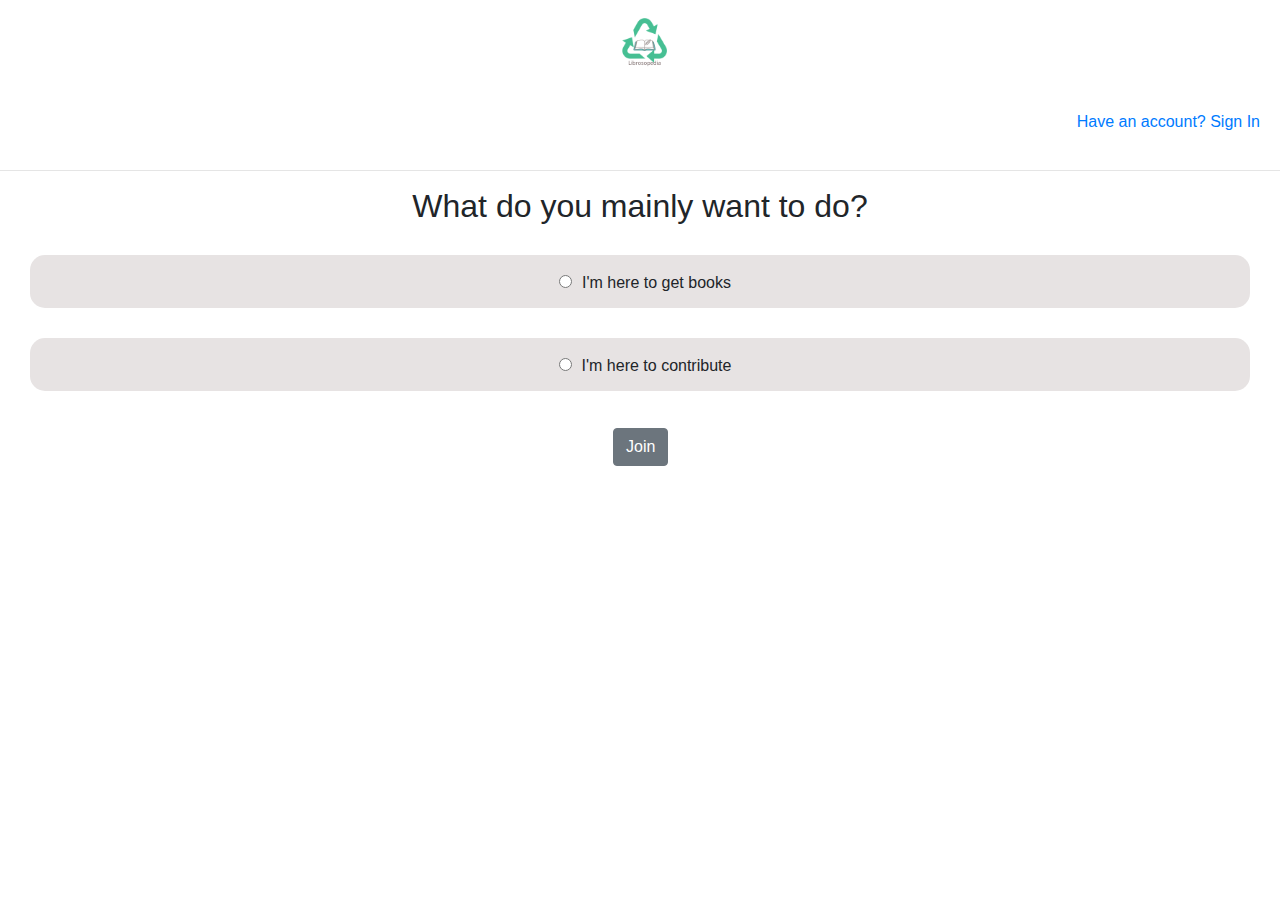
<file: libro reciclar/join.html>
<!DOCTYPE html>
<html lang="en">
<head>
    <meta charset="UTF-8">
    <meta name="viewport" content="width=device-width, initial-scale=1.0">
    <title>Join</title>
    <link rel="stylesheet" href="https://maxcdn.bootstrapcdn.com/bootstrap/4.0.0/css/bootstrap.min.css" integrity="sha384-Gn5384xqQ1aoWXA+058RXPxPg6fy4IWvTNh0E263XmFcJlSAwiGgFAW/dAiS6JXm" crossorigin="anonymous">
    <link rel="icon" href="img\favicon.png" sizes="76x76">
    <link rel="stylesheet" href="https://cdnjs.cloudflare.com/ajax/libs/font-awesome/4.7.0/css/font-awesome.min.css">
</head>
<body>
    <div class="head-cont">
        <div class="logo">
            <img src="img\Librosopedia (1).png" alt="Logo img">
            <a href="signin.html"><p>Have an account? Sign In</p></a>
        
        </div>
        
    </div>
    <hr>
    <div class="h1-cont">
        <h2>What do you mainly want to do?</h2>
    </div>
    <div class="opt">
        <p> <input type="radio" id="get" name="get" value="get">I'm here to get books</p>
        <p> <input type="radio" id="con" name="con" value="con">I'm here to contribute</p>
    </div>
    <div class="btn"><button type="button" class="btn btn-secondary" onclick=" jFunction() ">Join</button></div>
    <script src="https://code.jquery.com/jquery-3.2.1.slim.min.js" integrity="sha384-KJ3o2DKtIkvYIK3UENzmM7KCkRr/rE9/Qpg6aAZGJwFDMVNA/GpGFF93hXpG5KkN" crossorigin="anonymous"></script>
    <script src="https://cdnjs.cloudflare.com/ajax/libs/popper.js/1.12.9/umd/popper.min.js" integrity="sha384-ApNbgh9B+Y1QKtv3Rn7W3mgPxhU9K/ScQsAP7hUibX39j7fakFPskvXusvfa0b4Q" crossorigin="anonymous"></script>
    <script src="main.js"></script>
    <script src="https://maxcdn.bootstrapcdn.com/bootstrap/4.0.0/js/bootstrap.min.js" integrity="sha384-JZR6Spejh4U02d8jOt6vLEHfe/JQGiRRSQQxSfFWpi1MquVdAyjUar5+76PVCmYl" crossorigin="anonymous"></script>
</body>
<script>
  function jFunction(){
    if(document.getElementById("get").checked==true){
        //location.replace("index.html")
        //document.body.style.backgroundColor = "#6d5f5f";
        document.write("<h2 style='padding:20px;'>Welcome ,You Succesfully Joined Librosopedia community.<br> <br><button style='background-color:#6d5f5f;' class='btn btn-secondary' onclick='loc()'>Get Started</button>")
    }else if(document.getElementById("con").checked==true){
        //document.body.style.backgroundColor = "#6d5f5f";
        document.write("<h2 style='padding:20px;'>Welcome ,You Succesfully Joined Librosopedia community.<br> <br><button style='background-color:#6d5f5f;' class='btn btn-secondary' onclick='loc()'>Get Started</button>")
    }else{
        window.alert("Select one option to join");
    }
}
function loc(){
    location.replace("index.html")
}
</script>
<style>
    .h2{
        color: rgb(1, 44, 1);
        padding: 30px;
    }
    .logo img{
        max-width: 100%;
        width: 90px;
        height: 90px;
        align-items: center;
        display: block;
  margin-left: auto;
  margin-right: auto;
  
    }
    .logo{
        text-align: right;
    }
    .logo p{
        padding: 20px;
    }
    .h1-cont{
        text-align: center;
    }
    .opt p{
        background-color: rgb(231, 227, 227);
        padding: 10px;
        margin: 30px;
        border-radius: 15px;
        text-align: center;
    }
    .btn{
        align-items: center;
        margin-left: 150px;
    }
    input{
        margin: 10px;
    }
    @media only screen and (min-width:920px){
        .btn{
        align-items: center;
        margin-left: 300px;
    }
    }
    @media only screen and (max-width:600px){
        .btn{
        align-items: center;
        margin-left: 80px;
    }
    }
    @media only screen and (max-width:760px){
        .btn{
        align-items: center;
        margin-left: 200px;
    }
    }
</style>
</html>
</file>
